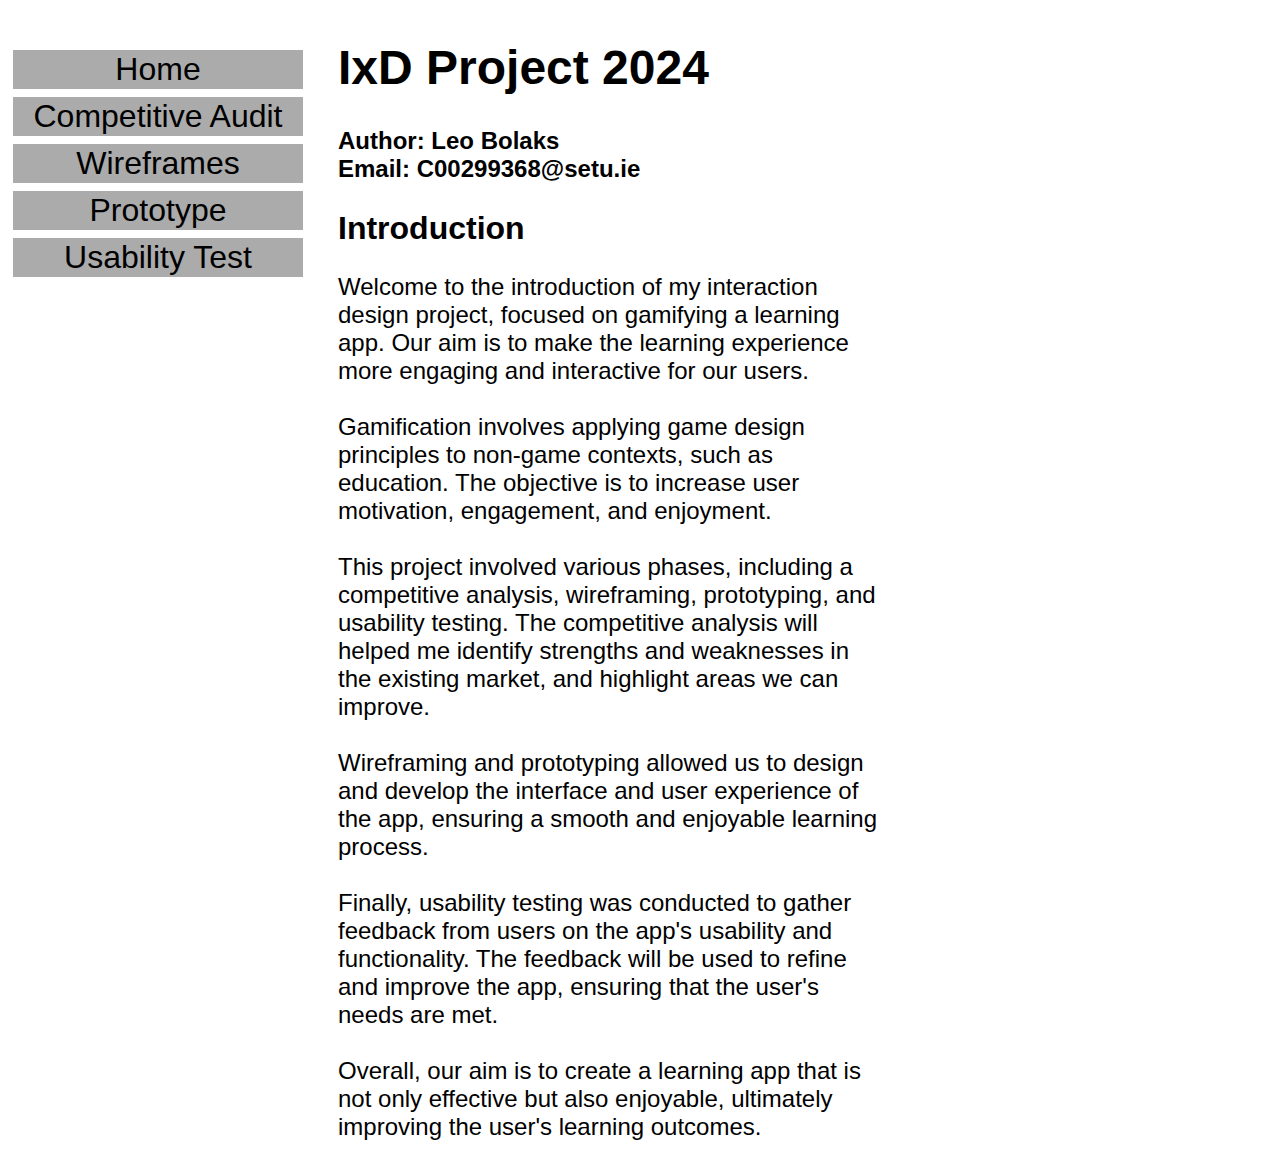
<file: index.html>
<!DOCTYPE html>
<html>
    <link rel="stylesheet" type="text/css" href="./styles.css"  />
<body>
    <div id="nav">
        <table>
            <tr>
                <td><a href="index.html"> Home</a></td>
            </tr>
            <tr>
                <td><a href="audit.html"> Competitive Audit</a></td>
            </tr>
            <tr>
                <td> <a href="wireframes.html"> Wireframes</a></td>
            </tr>
            <tr>
                <td><a href="prototype.html"> Prototype</a></td>
            </tr>
            <tr>
                <td><a href="usability.html"> Usability Test</a></td>
            </tr>

        </table>
    </div>
<div>
<h1 id="title">IxD Project 2024   </h1>
<h2 id="author">Author: Leo Bolaks<br>
Email: C00299368@setu.ie</h2>
<h2 id="introTitle">Introduction</h2>
<p id="intro">
    Welcome to the introduction of my interaction design project, focused on gamifying a learning app. Our aim is to make the learning experience more engaging and interactive for our users.<br><br>
    Gamification involves applying game design principles to non-game contexts, such as education. The objective is to increase user motivation, engagement, and enjoyment.<br><br>
    This project involved various phases, including a competitive analysis, wireframing, prototyping, and usability testing. The competitive analysis will helped me identify strengths and weaknesses in the existing market, and highlight areas we can improve.<br><br>
    Wireframing and prototyping allowed us to design and develop the interface and user experience of the app, ensuring a smooth and enjoyable learning process.<br><br>
    Finally, usability testing was conducted to gather feedback from users on the app's usability and functionality. The feedback will be used to refine and improve the app, ensuring that the user's needs are met.<br><br>
    Overall, our aim is to create a learning app that is not only effective but also enjoyable, ultimately improving the user's learning outcomes.</p>


</div>
</body>
</html>
</file>
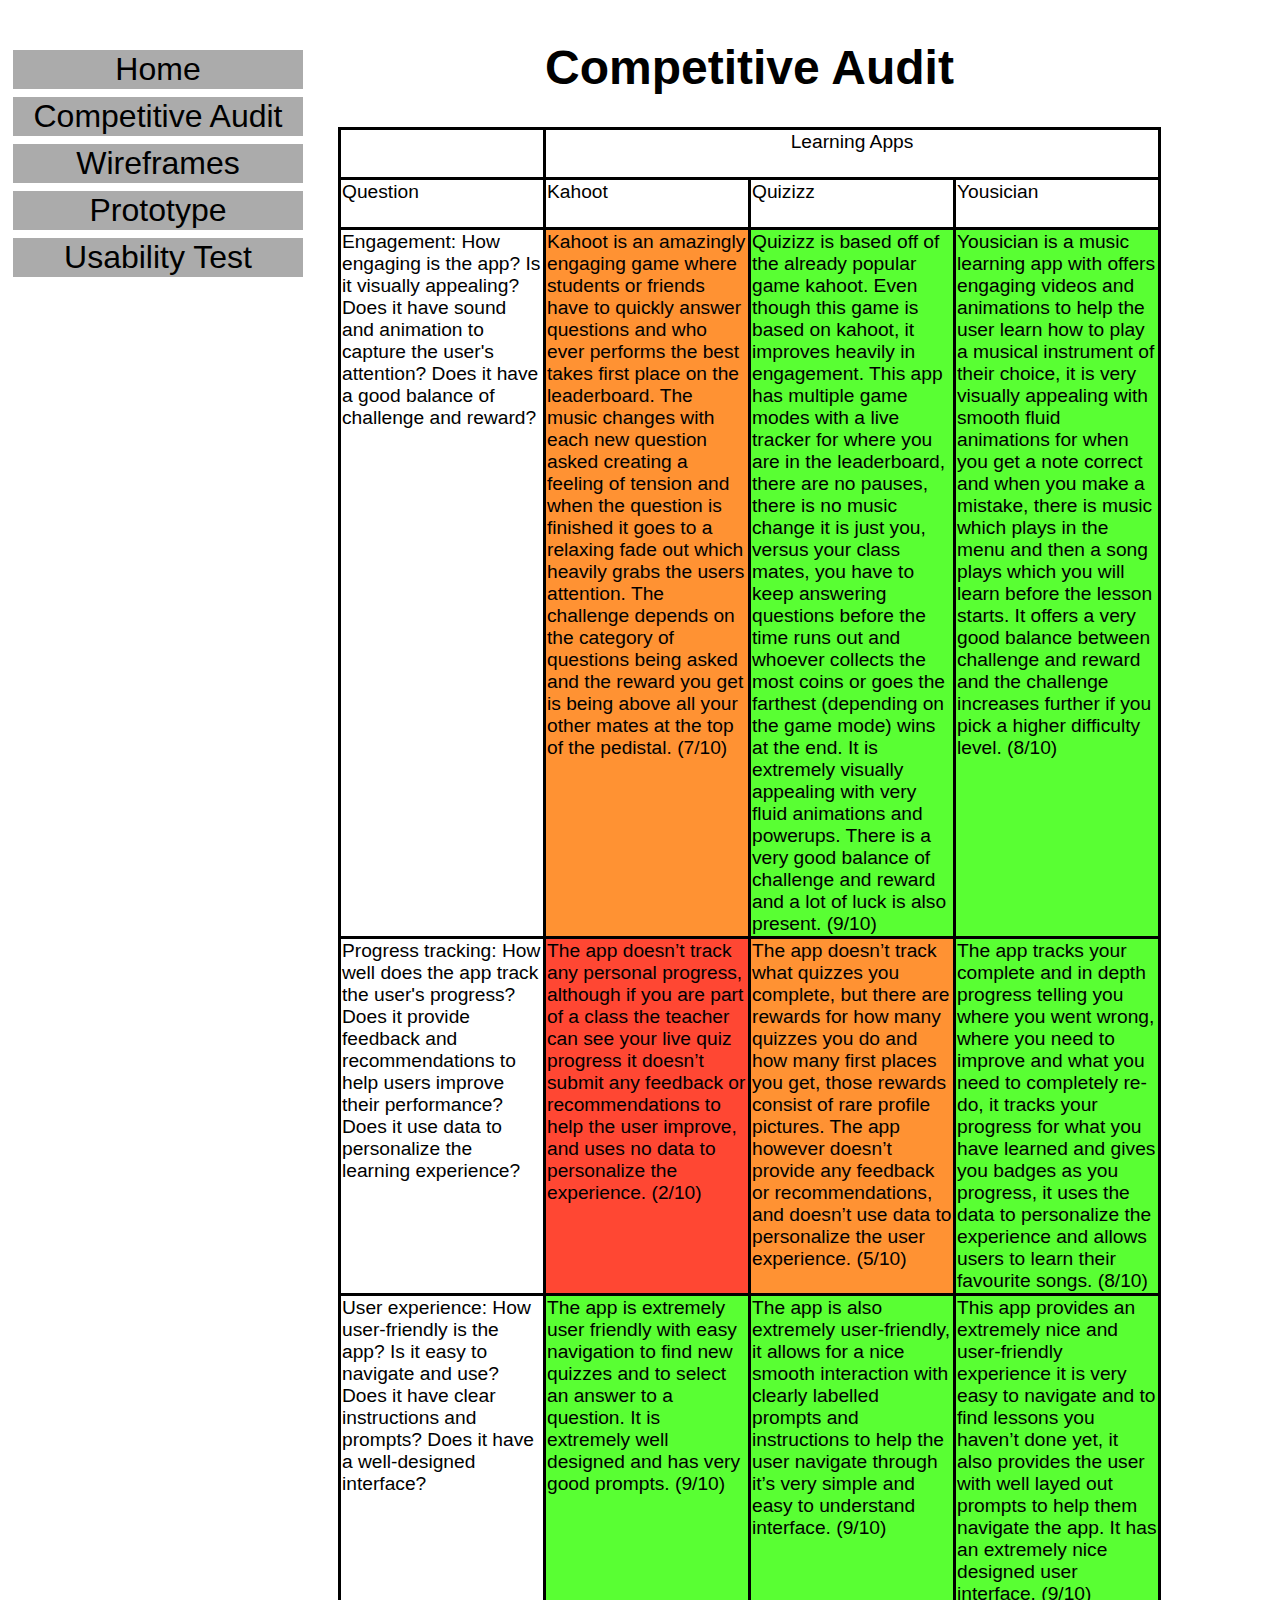
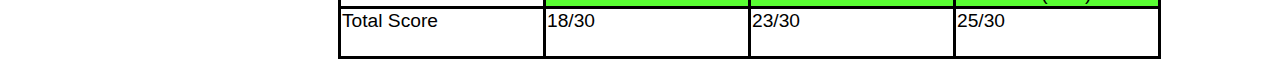
<file: audit.html>
<html>
    <link rel="stylesheet" type="text/css" href="./styles.css"  />
<body>
    <div id="nav">
        <table>
            <tr>
                <td><a href="index.html"> Home</a></td>
            </tr>
            <tr>
                <td><a href="audit.html"> Competitive Audit</a></td>
            </tr>
            <tr>
                <td> <a href="wireframes.html"> Wireframes</a></td>
            </tr>
            <tr>
                <td><a href="prototype.html"> Prototype</a></td>
            </tr>
            <tr>
                <td><a href="usability.html"> Usability Test</a></td>
            </tr>

        </table>
    </div>
<div>
<H1 id="audit"> Competitive Audit</H1>
    <table id="compAudit">
        <tr>
            <td>&nbsp;</td>
            <td colspan="3" id="appList">Learning Apps</td>
        </tr>
        <tr>
            <td>Question</td>
            <td>Kahoot</td>
            <td>Quizizz</td>
            <td>Yousician</td>
        </tr>
        <tr>
            <td>Engagement: How
                engaging is the app? Is it
                visually appealing? Does
                it have sound and
                animation to capture the
                user's attention? Does it
                have a good balance of
                challenge and reward?</td>
            <td id="decent">Kahoot is an amazingly 
                engaging game where students
                or friends have to quickly
                answer questions and who 
                ever performs the best takes 
                first place on the leaderboard.
                The music changes with each
                new question asked creating
                a feeling of tension and when
                the question is finished it goes
                to a relaxing fade out which
                heavily grabs the users 
                attention. The challenge 
                depends on the category of
                questions being asked and 
                the reward you get is being 
                above all your other mates
                at the top of the pedistal. 
                (7/10)</td>
            <td id="good">Quizizz is based off of the 
                already popular game kahoot.
                Even though this game is based
                on kahoot, it improves heavily
                in engagement. This app has
                multiple game modes with a live
                tracker for where you are in the
                leaderboard, there are no 
                pauses, there is no music change
                it is just you, versus your class
                mates, you have to keep 
                answering questions before the
                time runs out and whoever 
                collects the most coins or goes 
                the farthest (depending on the 
                game mode) wins at the end.
                It is extremely visually appealing
                with very fluid animations and
                powerups. There is a very good
                balance of challenge and reward
                and a lot of luck is also present.
                (9/10)</td>
            <td id="good">Yousician is a music learning 
                app with offers engaging 
                videos and animations to help
                the user learn how to play a 
                musical instrument of their 
                choice, it is very visually 
                appealing with smooth fluid
                animations for when you get
                a note correct and when you
                make a mistake, there is 
                music which plays in the menu
                and then a song plays which
                you will learn before the lesson
                starts. It offers a very good
                balance between challenge
                and reward and the challenge
                increases further if you pick a
                higher difficulty level.
                (8/10) </td>    
        </tr>
        <tr>
            <td>Progress tracking: How
                well does the app track
                the user's progress? Does
                it provide feedback and
                recommendations to help
                users improve their
                performance? Does it use
                data to personalize the
                learning experience?</td>
            <td id="bad">The app doesn’t track 
                any personal progress,
                although if you are part
                of a class the teacher can
                see your live quiz progress
                it doesn’t submit any 
                feedback or 
                recommendations to help 
                the user improve, and uses
                no data to personalize the
                experience.
                (2/10)</td> 
            <td id="decent">The app doesn’t track what
                quizzes you complete, but
                there are rewards for how 
                many quizzes you do and
                how many first places you
                get, those rewards consist 
                of rare profile pictures.
                The app however doesn’t 
                provide any feedback
                or recommendations, and
                doesn’t use data to 
                personalize the user
                experience.
                (5/10)</td>
            <td id="good">The app tracks your 
                complete and in depth
                progress telling you where
                you went wrong, where you
                need to improve and what
                you need to completely
                re-do, it tracks your 
                progress for what you have
                learned and gives you 
                badges as you progress,
                it uses the data to 
                personalize the experience
                and allows users to learn
                their favourite songs.
                (8/10)</td>   
        </tr>
        <tr>
            <td>User experience: How
                user-friendly is the app?
                Is it easy to navigate and
                use? Does it have clear
                instructions and
                prompts? Does it have a
                well-designed interface?</td>
            <td id="good">The app is extremely user
                friendly with easy 
                navigation to find new
                quizzes and to select an
                answer to a question.
                It is extremely well 
                designed and has very
                good prompts.
                (9/10)</td>
            <td id="good">The app is also extremely
                user-friendly, it allows
                for a nice smooth interaction
                with clearly labelled prompts
                and instructions to help the
                user navigate through it’s
                very simple and easy to 
                understand interface.
                (9/10)</td>
            <td id="good">This app provides an
                extremely nice and
                user-friendly experience
                it is very easy to navigate
                and to find lessons you
                haven’t done yet, it also
                provides the user with well
                layed out prompts to help 
                them navigate the app. It 
                has an extremely nice 
                designed user interface.
                (9/10)</td>
        </tr>
        <tr>
            <td>Total Score</td>
            <td>18/30</td>
            <td>23/30</td>
            <td>25/30</td>
        </tr>
    </table>
</div>


</body>
</html>
</file>
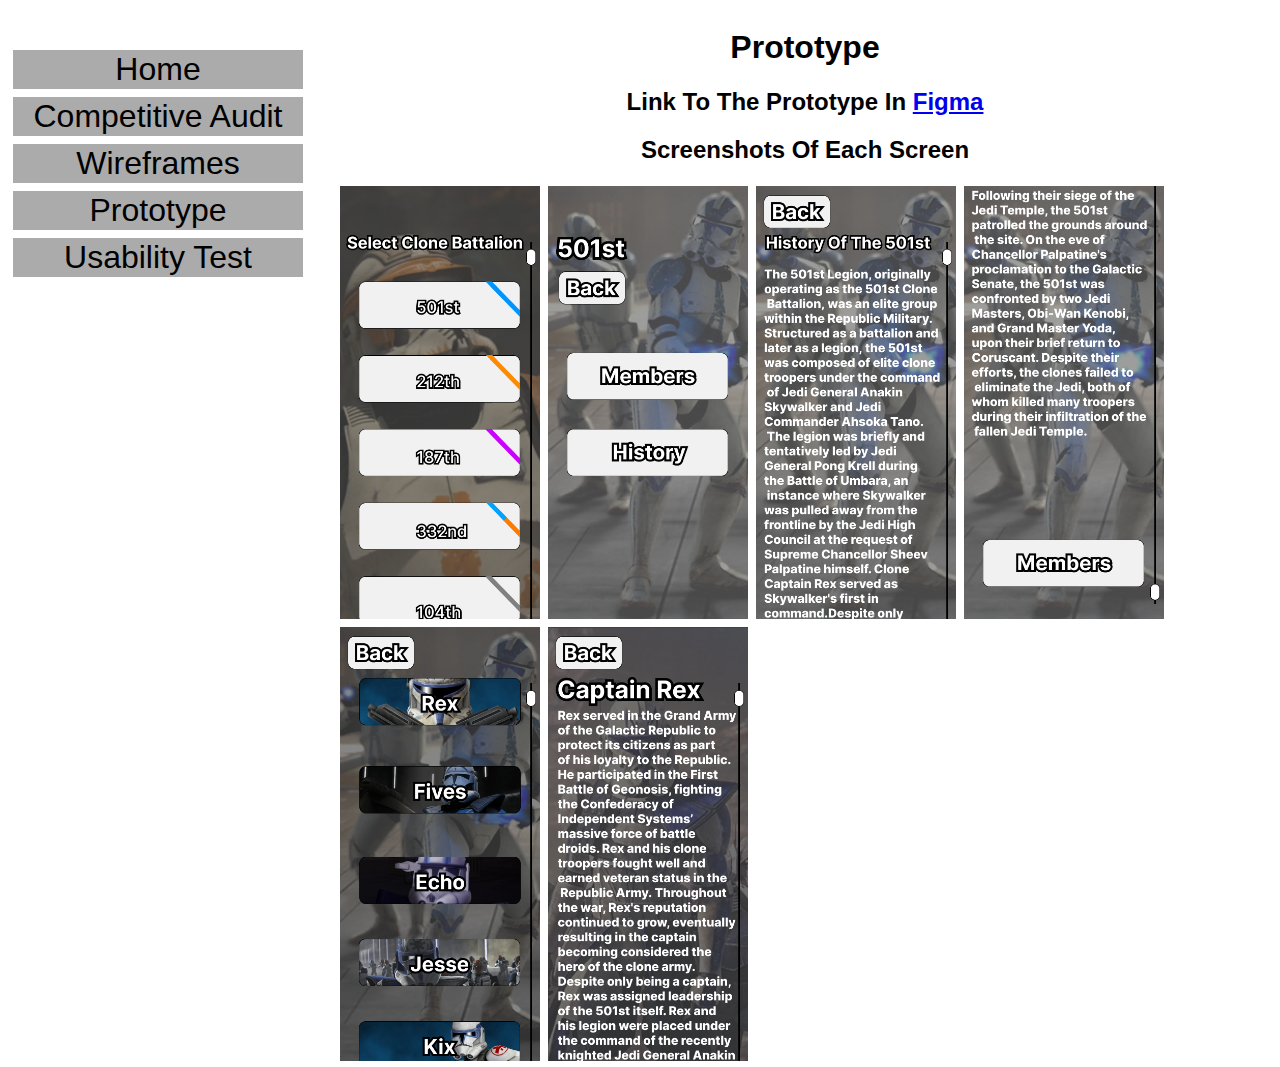
<file: prototype.html>
<html>
    <link rel="stylesheet" type="text/css" href="./styles.css"  />
<body>
    <div id="nav">
        <table>
            <tr>
                <td><a href="index.html"> Home</a></td>
            </tr>
            <tr>
                <td><a href="audit.html"> Competitive Audit</a></td>
            </tr>
            <tr>
                <td> <a href="wireframes.html"> Wireframes</a></td>
            </tr>
            <tr>
                <td><a href="prototype.html"> Prototype</a></td>
            </tr>
            <tr>
                <td><a href="usability.html"> Usability Test</a></td>
            </tr>

        </table>
    </div>
    <div>
        <h1 id="prototype_title">Prototype</h1>
        <h2 id="prototype_title">Link To The Prototype In <a href="https://www.figma.com/file/d48pSf1Zw9GBDQdsgqvZ12/Prototype-for-wireframes?type=design&node-id=0%3A1&mode=design&t=dq7FpFxupa6aNSVd-1">Figma</a></h2>
        <h2 id="prototype_title">Screenshots Of Each Screen</h2>
        <img src="./IMAGES/Screen 1.png" id="prototype_image"> 
        <img src="./IMAGES/Screen 2.png" id="prototype_image">
        <img src="./IMAGES/Screen 3.png" id="prototype_image">
        <img src="./IMAGES/Screen 4.png" id="prototype_image">
        <img src="./IMAGES/Screen 5.png" id="prototype_image">
        <img src="./IMAGES/Screen 6.png" id="prototype_image">

    </div>

</body>

</html>
</file>
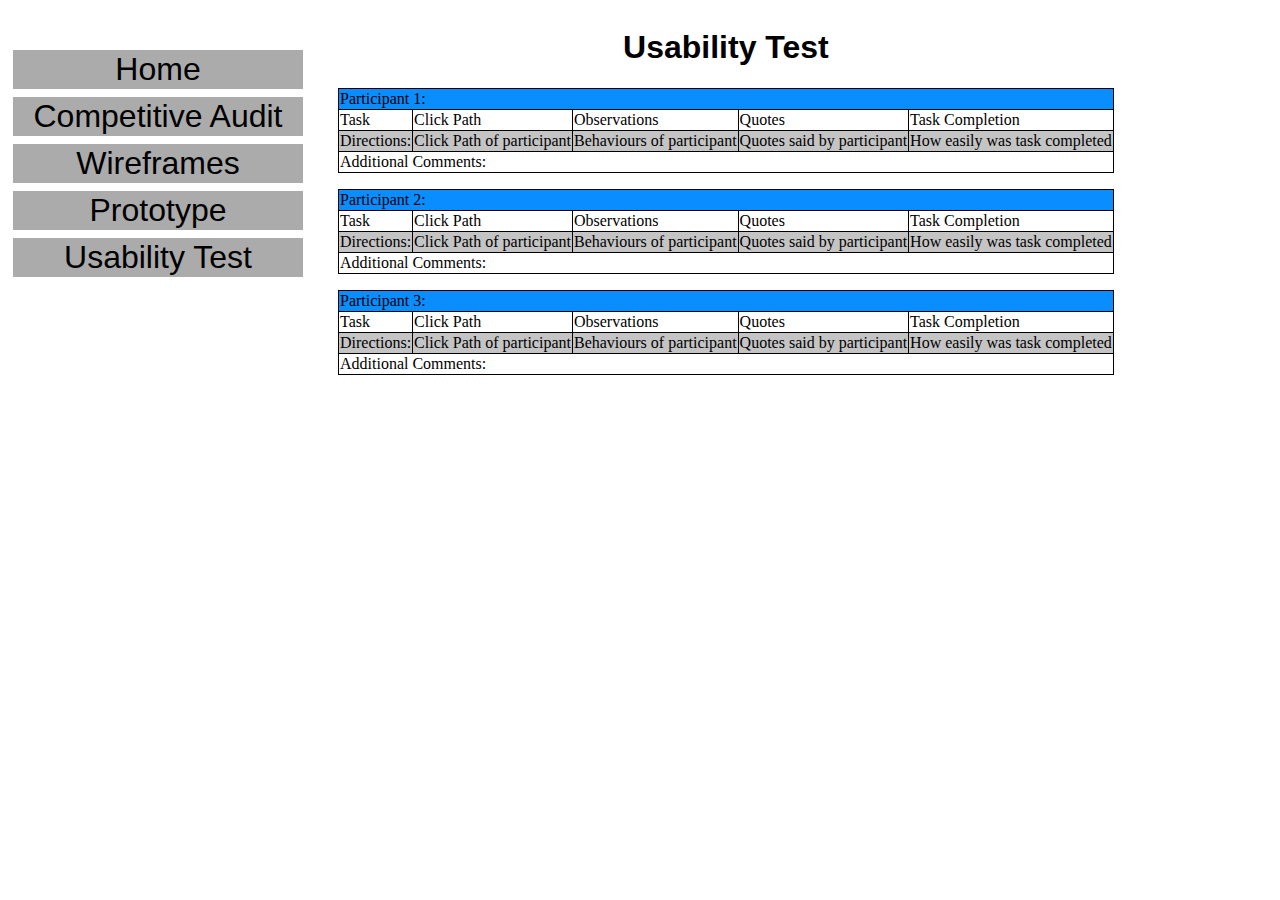
<file: usability.html>
<html>
    <link rel="stylesheet" type="text/css" href="./styles.css"  />
<body>
    <div id="nav">
        <table>
            <tr>
                <td><a href="index.html"> Home</a></td>
            </tr>
            <tr>
                <td><a href="audit.html"> Competitive Audit</a></td>
            </tr>
            <tr>
                <td> <a href="wireframes.html"> Wireframes</a></td>
            </tr>
            <tr>
                <td><a href="prototype.html"> Prototype</a></td>
            </tr>
            <tr>
                <td><a href="usability.html"> Usability Test</a></td>
            </tr>

        </table>
    </div>
    <div>
        <h1 id="usability_title">Usability Test</h1>
        <table id="usability_table">
            <tr>
                <td colspan="5" id="participant">Participant 1:</td>
            </tr>
            <tr>
                <td>Task</td>
                <td>Click Path</td>
                <td>Observations</td>
                <td>Quotes</td>
                <td>Task Completion</td>
            </tr>
            <tr>
                <td id="results">Directions:</td>
                <td id="results">Click Path of participant</td>
                <td id="results">Behaviours of participant</td>
                <td id="results">Quotes said by participant</td>
                <td id="results">How easily was task completed</td>
            </tr>
            <tr>
                <td colspan="5">Additional Comments:</td>
            </tr>
            
        </table>
            <p></p>
        <table id="usability_table">
            <tr>
                <td colspan="5" id="participant">Participant 2:</td>
            </tr>
            <tr>
                <td>Task</td>
                <td>Click Path</td>
                <td>Observations</td>
                <td>Quotes</td>
                <td>Task Completion</td>
            </tr>
            <tr>
                <td id="results">Directions:</td>
                <td id="results">Click Path of participant</td>
                <td id="results">Behaviours of participant</td>
                <td id="results">Quotes said by participant</td>
                <td id="results">How easily was task completed</td>
            </tr>
            <tr>
                <td colspan="5">Additional Comments:</td>
            </tr>
           
        </table>
            <p></p>
        <table id="usability_table">
            <tr>
                <td colspan="5" id="participant">Participant 3:</td>
            </tr>
            <tr>
                <td>Task</td>
                <td>Click Path</td>
                <td>Observations</td>
                <td>Quotes</td>
                <td>Task Completion</td>
            </tr>
            <tr>
                <td id="results">Directions:</td>
                <td id="results">Click Path of participant</td>
                <td id="results">Behaviours of participant</td>
                <td id="results">Quotes said by participant</td>
                <td id="results">How easily was task completed</td>
            </tr>
            <tr>
                <td colspan="5">Additional Comments:</td>
            </tr>
        </table>
    </div>
</body>

</html>
</file>
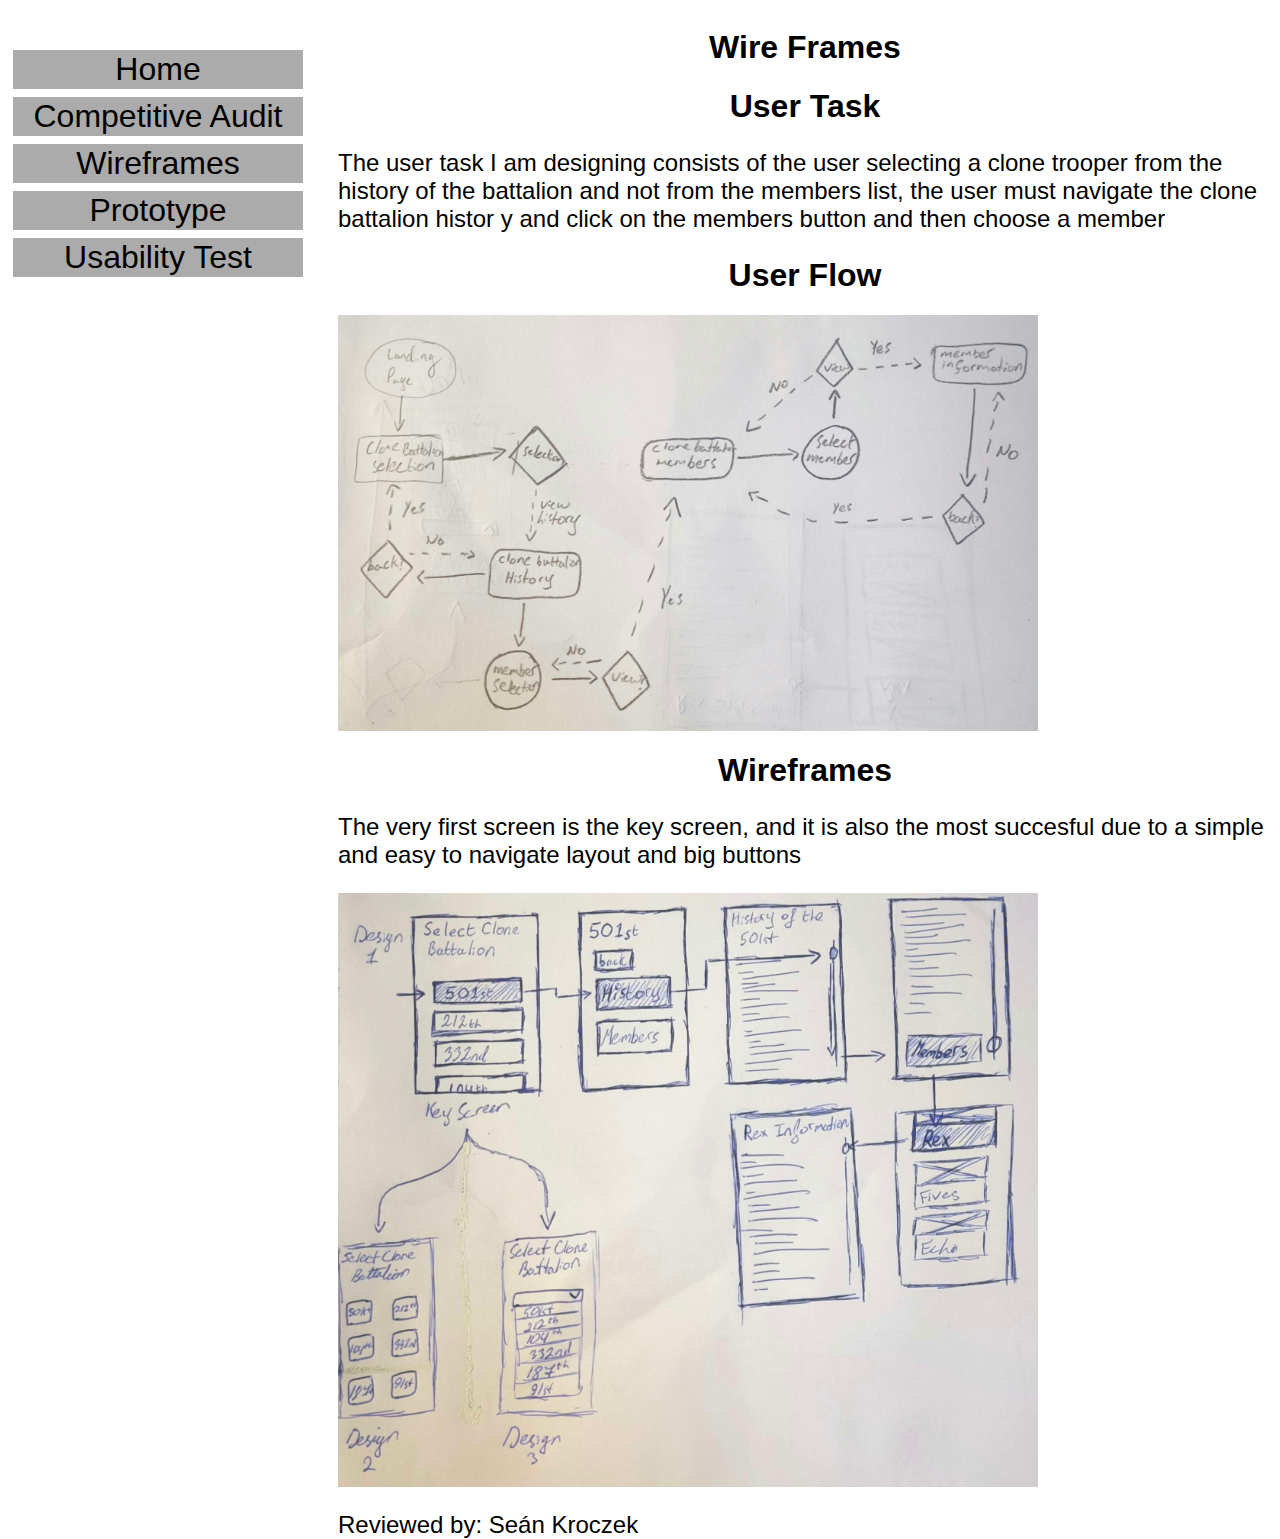
<file: wireframes.html>
<html>
    <link rel="stylesheet" type="text/css" href="./styles.css"  />
<body>
    <div id="nav">
        <table>
            <tr>
                <td><a href="index.html"> Home</a></td>
            </tr>
            <tr>
                <td><a href="audit.html"> Competitive Audit</a></td>
            </tr>
            <tr>
                <td> <a href="wireframes.html"> Wireframes</a></td>
            </tr>
            <tr>
                <td><a href="prototype.html"> Prototype</a></td>
            </tr>
            <tr>
                <td><a href="usability.html"> Usability Test</a></td>
            </tr>

        </table>
    </div>
    <div>
            <h1 id="wire_title">Wire Frames</h1>
            <h1 id = "wire_title"> User Task </h1>
            <p id = "wire_text"> The user task I am designing consists of the user selecting a clone 
                trooper from the history of the battalion
                 and not from the members list, the user must navigate the clone battalion histor
                 y and click on the members button and then choose a member</p>
            <h1 id="wire_title">User Flow</h1>


            <img src="./IMAGES/Work Flow.jpg" id="work_flow">
            <h1 id="wire_title">Wireframes</h1>
            <p id="wire_text">The very first screen is the key screen,
                 and it is also the most succesful due to a simple and
                  easy to navigate layout and big buttons</p>
            <img src ="./IMAGES/WireFrames.jpg"id ="work_flow">
            <p id="wire_text">Reviewed by: Seán Kroczek</p>

    </div>
</body>
</html>
</file>
<file: styles.css>
body{
    display: flex;
}
#nav{
    min-width: 300px;
    margin-top: 37px;
    margin-right: 30px;
}
#nav a{
    text-decoration: none;
    color: black;
    font-size: xx-large;
    font-family: sans-serif;
}
#nav td{
    background-color: rgba(87, 87, 87, 0.5);
    text-align: center;
    vertical-align: middle;
    width: 10%;
    border: solid rgb(255, 255, 255) 3px;
}
#audit {
    position: relative;
    text-align: center;
    font-size: xxx-large;
    font-family: sans-serif;
}
#compAudit td{
    width: 200px;
    height:50px;
    border: solid;
    vertical-align: top;
}
#compAudit{
    border: 1px solid; 
    border-collapse: collapse;
}
#compAudit td{
    font-size: larger;
    font-family: sans-serif;
}
#appList {
    text-align: center;
}
#good {
    background-color: rgba(47, 255, 0, 0.8);
}
#decent {
    background-color: rgba(255, 119, 0, 0.8);
}
#bad {
    background-color: rgba(255, 25, 0, 0.8);
}
#intro {
    font-size: x-large;
    font-family: sans-serif;
    max-width: 550px;
}
#introTitle{
    font-size: xx-large;
    font-family: sans-serif;
}
#title{
    font-size: xxx-large;
    font-family: sans-serif;
}
#author{
    font-family: sans-serif;
}
#wire_title {
    text-align: center;
    font-family: sans-serif;
}
#work_flow {
    width: 700;
}
#wire_text {
    font-family: sans-serif;
    font-size: x-large;
    
}
#prototype_title {
    font-family: sans-serif;
    text-align: center;
}
#prototype_image {
    max-width: 200;
    padding:2px;
}

#usability_table{
    border: 1px solid;
    border-collapse: collapse;
}
#usability_table td{
    border: 1px solid;
    vertical-align: top;
}
#participant{
    background-color: rgb(10, 141, 255);
}
#results {
    background-color: rgb(196, 196, 196);
}
#usability_title {
    font-family: sans-serif;
    text-align: center;
}
</file>
